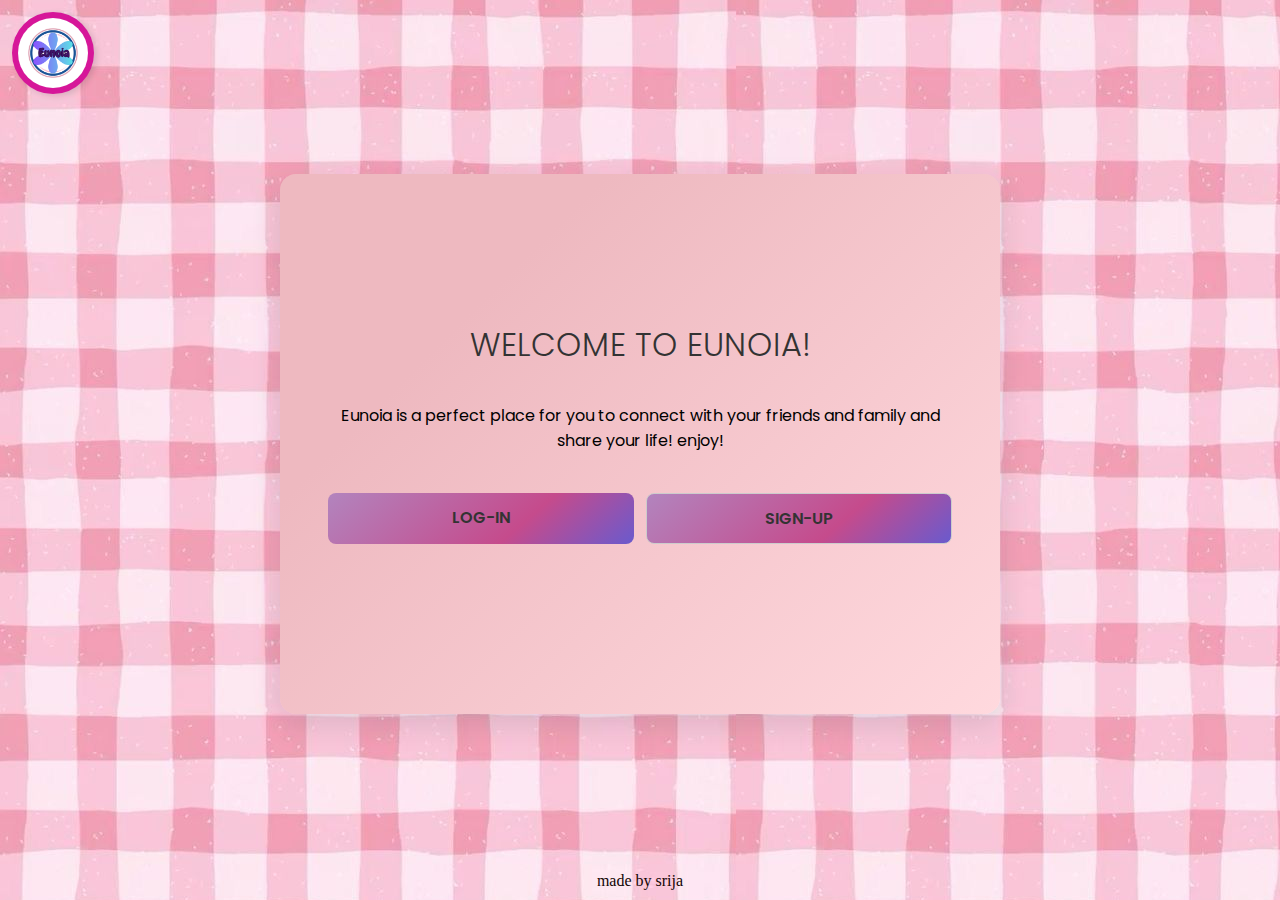
<file: index.html>
<!DOCTYPE html>
<html lang="en">
<head>
    <meta charset="UTF-8">
    <meta name="viewport" content="width=device-width, initial-scale=1.0">
    <title>Eunoia.home</title>
    <link rel ="stylesheet" href="style.css"/>
    <link href="https://fonts.googleapis.com/css2?family=Poppins:wght@400;600&display=swap" rel="stylesheet">
    <script src="script.js"></script>

</head>
<body class="index-page">
    <img class="logo" src="Eunoia.png" alt="Eunoia logo" width="80" height="80">
    <div class ="container">
        <h1>WELCOME TO EUNOIA!</h1>
        <p>Eunoia is a perfect place for you to connect with your friends and family and share your life! enjoy!</p>
        
<div class ="buttons-for-login-signup">
<a href="login.html" class="login-button">LOG-IN</a>
<a href="signup.html" class="signup-button">SIGN-UP</a>
</div>


</div>
<footer id="foot-note">Made by Srija</footer>
</body>
</html>
</file>
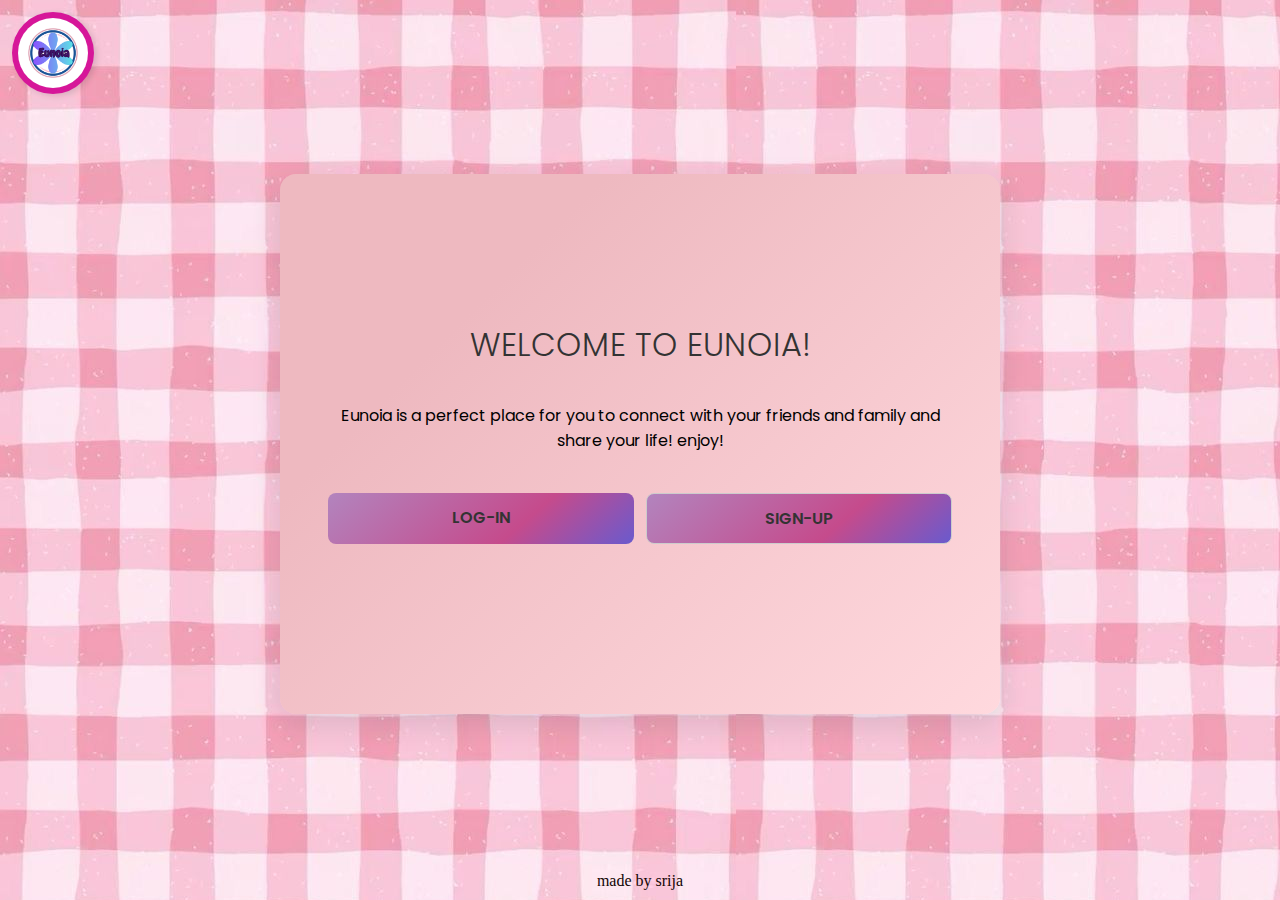
<file: login.html>
<!DOCTYPE html>
<html lang="en">
<head>
    <meta charset="UTF-8">
    <meta name="viewport" content="width=device-width, initial-scale=1.0">
    <title>Eunoia.home</title>
    <link rel ="stylesheet" href="style.css"/>
    <link href="https://fonts.googleapis.com/css2?family=Poppins:wght@400;600&display=swap" rel="stylesheet">
    <script src="script.js"></script>

</head>
<body class="index-page">
    <img class="logo" src="Eunoia.png" alt="Eunoia logo" width="80" height="80">
    <div class ="container">
        <h1>WELCOME TO EUNOIA!</h1>
        <p>Eunoia is a perfect place for you to connect with your friends and family and share your life! enjoy!</p>
        
<div class ="buttons-for-login-signup">
<a href="login.html" class="login-button">LOG-IN</a>
<a href="signup.html" class="signup-button">SIGN-UP</a>
</div>


</div>
<footer id="foot-note">Made by Srija</footer>
</body>
</html>
</file>
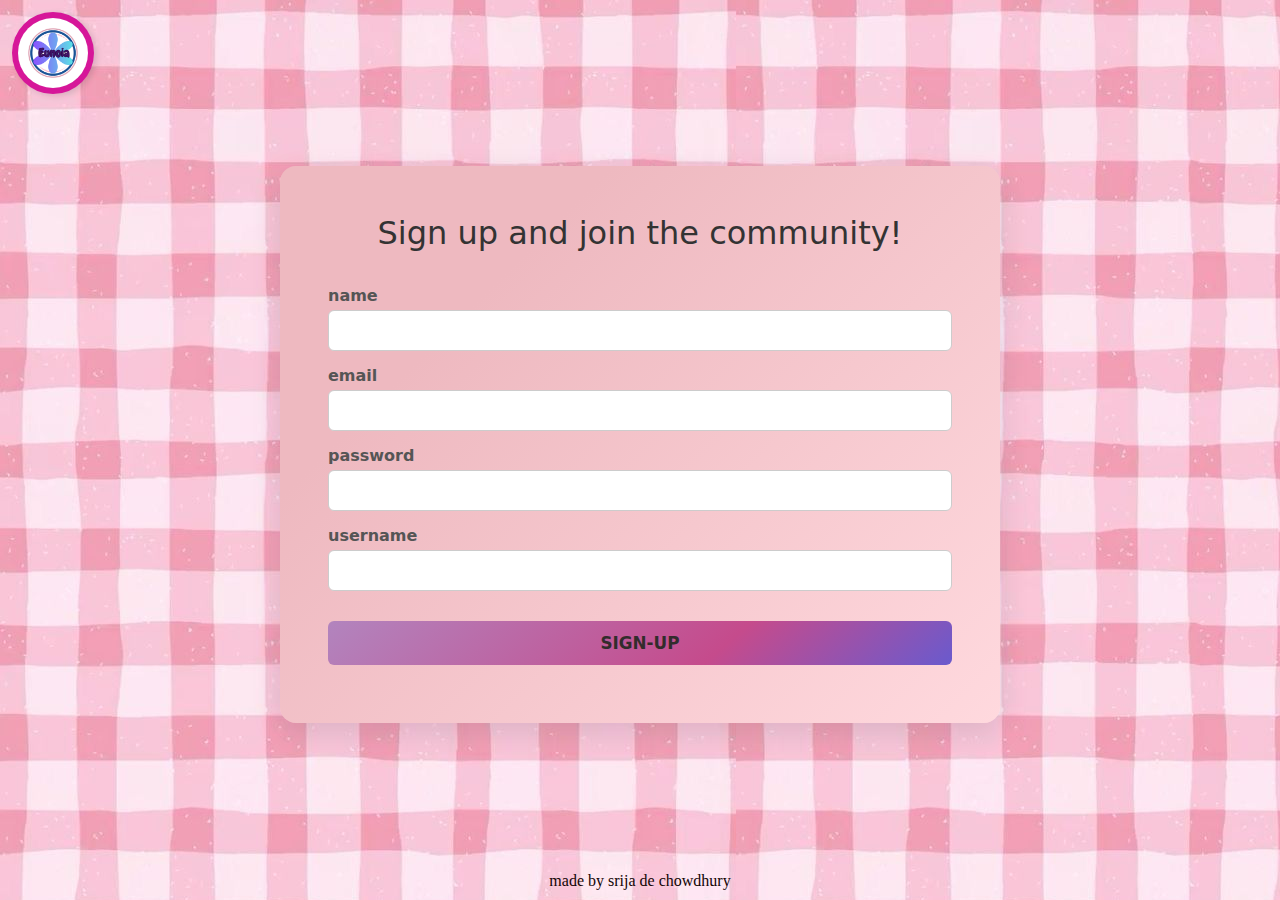
<file: signup.html>
<!DOCTYPE html>
<html lang="en">
<head>
    <meta charset="UTF-8">
    <meta name="viewport" content="width=device-width, initial-scale=1.0">
    <title>Eunoia — Sign Up</title>
    <link rel="stylesheet" href="style.css">
    <script src="script.js"></script>
</head>
<body class="site-page">
    <img class="logo" src="Eunoia.png" alt="Eunoia logo" width="64" height="64">
    <div class="container">
        <h1>Sign up and join the community!</h1>

        <form id="signup-form">

            <div class="form-group">
                <label for="name">name</label>
                <input type="text" id="name" name="name" required>
            </div>

            <div class="form-group">
                <label for="email">email</label>
                <input type="email" id="email" name="email" required>
            </div>

            <div class="form-group">
                <label for="password">password</label>
                <input type="password" id="password" name="password" required>
            </div>

            <div class="form-group">
                <label for="username">username</label>
                <input type="text" id="username" name="username" required>
            </div>

            <button type="submit" class ="submit-button">SIGN-UP</button>
        </form>
    </div>

    <footer id="foot-note">Made by Srija De Chowdhury</footer>
</body>
</html>
</file>
<file: style.css>
*{
    margin: 0;
    padding: 0;
    box-sizing: border-box;
    font-family: 'Poppins', system-ui, -apple-system, 'Segoe UI', Roboto, 'Helvetica Neue', Arial;

}

/* Page layout */
body{
    background-image: url("bg.png");
    
    display: flex;
    justify-content: center;
    align-items: center; 
    min-height: 100vh;
    padding: 40px 20px;
}


.index-page, .site-page {
    min-height: 100vh;
    display: flex; 
    align-items: center;
    justify-content: center;
    position: relative;
    padding-top: 28px;}



.container{
    width: 85%;
    max-width: 720px; 
    min-height: 60vh; 
    padding: 48px;
    background: linear-gradient(315deg, #ffd9de 0%, #eeb9c0 74%);
    border-radius: 16px;
    box-shadow: 0 10px 30px rgba(15, 40, 60, 0.12);
    text-align: center;
    display: flex;
    flex-direction: column;
    justify-content: center;
    gap: 16px;
}

.signup-container {
    width: 90%;
    max-width: 480px;
    padding: 30px;
    background-color: aliceblue;
    border-radius: 12px;
    box-shadow: 0 4px 10px rgba(0, 0, 0, 0.1);
    text-align: center;
    margin: 0 auto;
}

h1, h2 {
    color: #333;
    margin-bottom: 18px;
    font-weight: 300; 
}


.form-group {
    text-align: left;
    margin-bottom: 15px;
}

.form-group label {
    display: block;
    margin-bottom: 5px;
    font-weight: 600;
    color: #555;
    text-transform: lowercase; 

}

.form-group input[type="text"],
.form-group input[type="email"],
.form-group input[type="password"] {
    width: 100%;
    padding: 10px;
    border: 1px solid #ccc;
    border-radius: 6px;
    font-size: 1em;
    transition: border-color 0.3s, box-shadow 0.15s;

}

.form-group input:focus {
    border-color: #007bff; 
    outline: none;

    box-shadow: 0 0 0 3px rgba(0,123,255,0.08);

}


.button, 
button[type="submit"] {
    display: inline-block;
    width: 100%;
    padding: 12px;
    margin: 15px 0 10px 0;

    text-decoration: none; 

    border-radius: 6px;

    font-size: 1.05em;

    font-weight: 600;

    cursor: pointer;

    transition: background-color 0.25s, transform 0.08s;

    border: none; /* Remove default button border */

    text-align: center;

}

/* Primary Button (e.g., LOG IN / SIGNUP) */

.primary-button {

    background-color: #9e22cb; 

    color: rgb(122, 24, 24);

}

.primary-button:hover {
    background-color: #77148d;

    transform: translateY(-1px);

}



.secondary-button {
    background-color: #1466b8; 

    color: #333;

    border: 1px solid #e76666;

}

.secondary-button:hover {
    background-color: #1e64ab;

    transform: translateY(-1px);

}

/* Buttons wrapper used on index.html */

.buttons-for-login-signup {
    display: flex; /* Arranges the buttons side-by-side */

    gap: 12px; /* Space between buttons */

    margin-top: 24px;

    margin-bottom: 24px;

    justify-content: center;

    width: 100%;

}

/* On the homepage, make the buttons split the width */

.buttons-for-login-signup a {
    display: inline-block;

    width: calc(50% - 6px); /* Two buttons with a gap */

    margin: 0;

    padding: 12px 10px;

    border-radius: 8px;

    text-decoration: none;

    font-weight: 600;

    text-align: center;

}

.login-button {

    background-color: #b5038e;
    background: linear-gradient(319deg, #6a5acd 0%, #c54b8c 37%, #b284be 100%);


    color: #333333;

}

.login-button:hover { background-color:#8a0b64 }

.signup-button {

    background-color: #e9ecef;
    background: linear-gradient(319deg, #6a5acd 0%, #c54b8c 37%, #b284be 100%);
    color: #333;

    border: 1px solid #ccc;

}

.signup-button:hover { background-color:#d6d9dc }


/* Submit button class used in forms */
.submit-button {
    width: 100%;
    padding: 12px;
    margin-top: 12px;
    border-radius: 6px;
    background: linear-gradient(319deg, #6a5acd 0%, #c54b8c 37%, #b284be 100%);
    color: #322c2c;
    font-weight: 600;
    border: brown;
    cursor: pointer;
}

.submit-button:hover { background-color: #0056b3 }




.footer-note, footer#foot-note, footer#page-footer, p.footer-note {

    margin-top: 18px;

    font-size: 1em;
    font-family: cursive;
    color: #130404;

    text-transform: lowercase; /* Matches the sketch style */

    text-align: center;

}

footer#foot-note, footer#page-footer { width:100%; margin-top:18px }

/* Circular logo positioned top-left on index page */
.logo{
    position: absolute;
    top: 12px;
    left: 12px;
    width: 82px;
    height: 82px;
    border-radius: 50%;
    object-fit: cover;
    box-shadow: 3px 2px 6px rgba(0,0,0,0.12);
    background: rgb(214, 22, 153);
    padding: 6px;
}

/* pin the homepage footer to bottom when on index page */
.index-page footer#foot-note, .site-page footer, .site-page p.footer-note {
    position: absolute;
    left: 0;
    bottom: 0;
    width: 100%;
    padding: 10px 0;
    background: transparent; /* keep page background visible */
}


@media (max-width: 520px) {
    .container{
        padding: 22px;
        min-height: 50vh;
    }
    .logo{ width:56px; height:56px; top:8px; left:8px }
}

.error {
    border-color: red !important; /* Visual cue for error */
}
</file>
